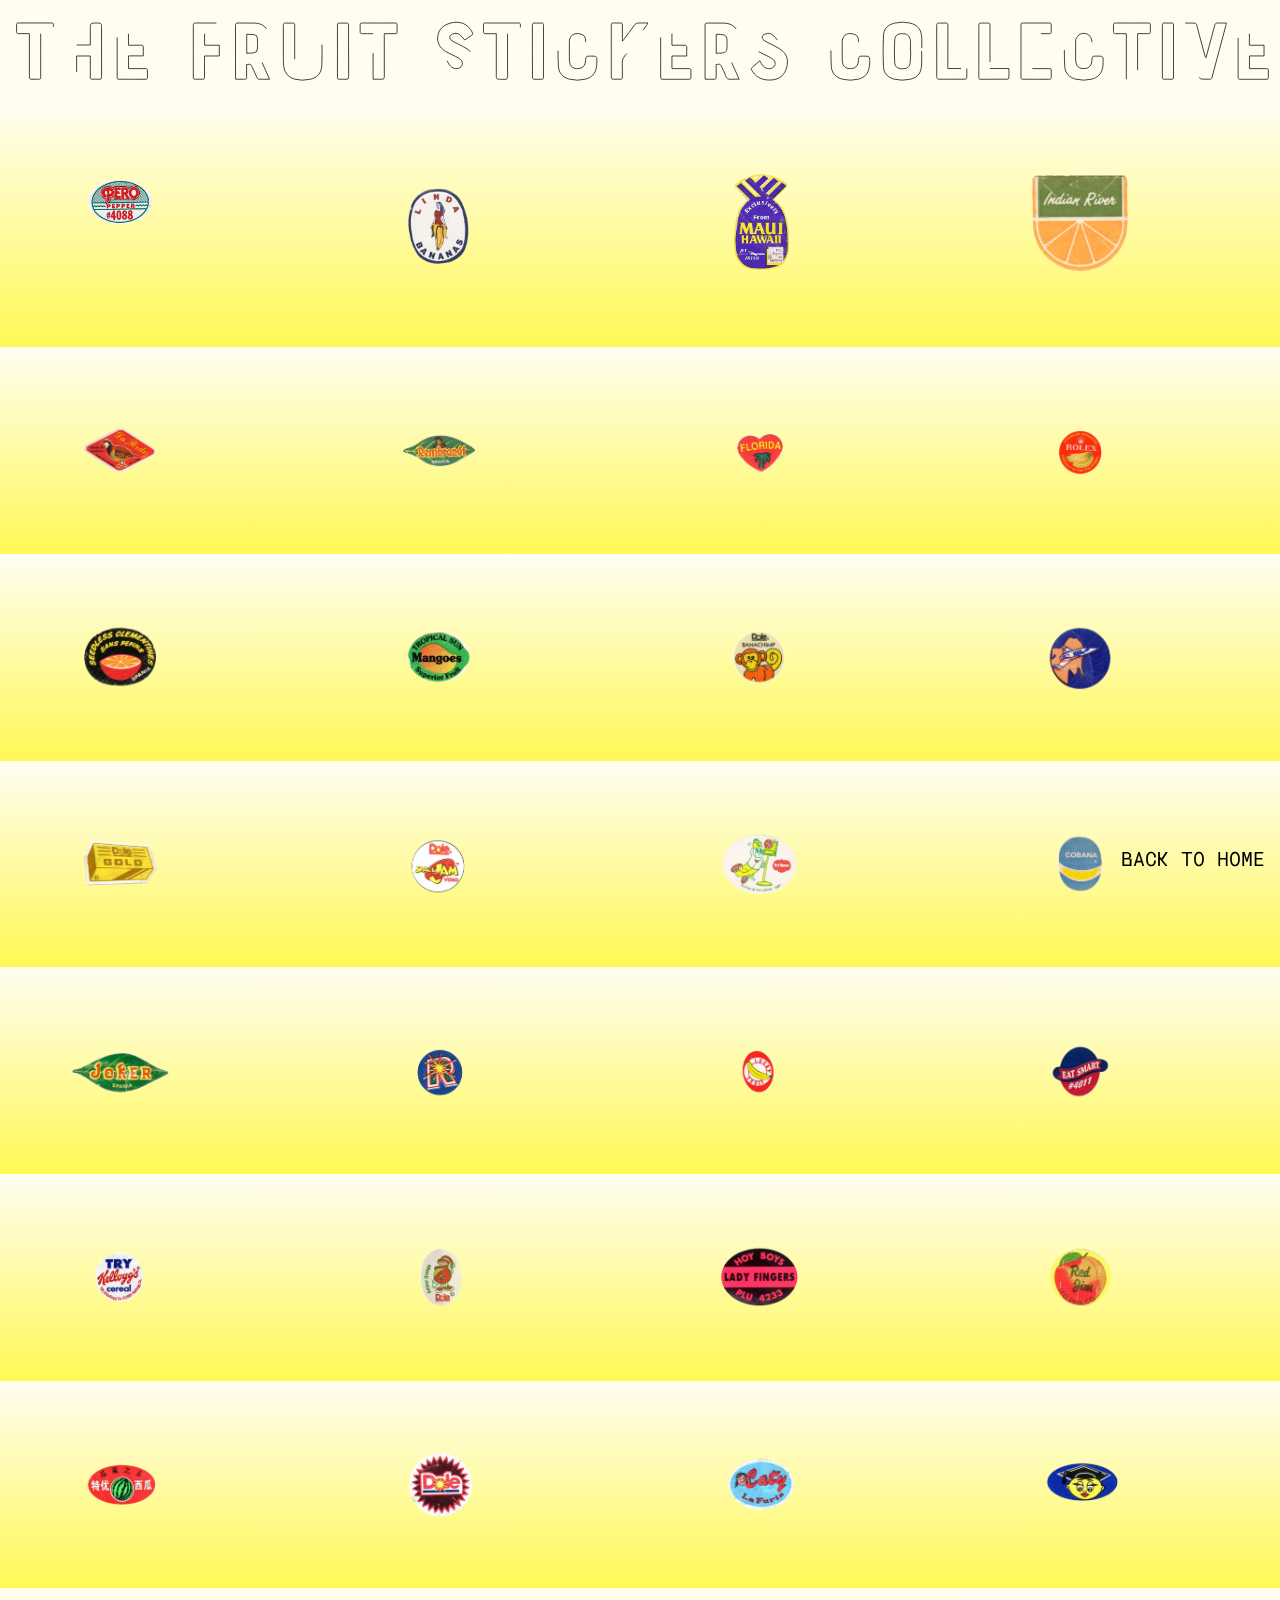
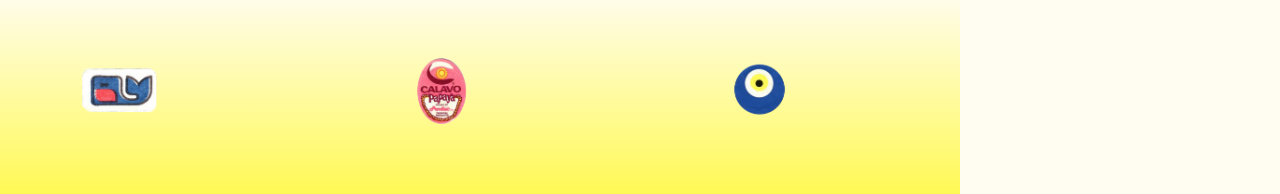
<file: collection.html>
<html lang="en">
<head>
  <meta charset="utf-8">
  <title>fruits stickers collective</title>
  <meta name="description" content="#">
  <meta name="My Kim Bui" content="#">
  <link rel="stylesheet" href="collection.css">
</head>
<body>
  <a href="index.html"><img id="writing" src="images/thefruitstickerscollective.svg" alt="title"></a>
  <nav><a class="fadein" href="index.html">back to home</a></nav>
  <div class="grid">
  </div>
  <script src="stickers.js"></script>
</body>
</html>
</file>
<file: collection.css>
body {
  margin: 0;
  overflow-x:hidden;
  background-color: #fffdf2;
}

.grid {
  display: grid;
  grid-template-columns: repeat(4, 1fr);
  width: 100vw;
/*  background: rgb(255,255,255);
background: linear-gradient(180deg, rgba(255,255,255,0) 0%, rgba(255,246,0,1) 100%);*/
}

.sticker {
  width: 100px;
  margin: 0 auto;
  height: 100px;
  padding-top: 45px;
}

.bg {
  background: linear-gradient(180deg, rgba(255,255,255,0) 0%, rgba(255,249,85,1) 100%);
}

nav a {
  text-decoration: none;
  color:black;
  pointer-events: auto;
}

@font-face {
  font-family: 'badd-mono';
  src: url('fonts/Badd-Mono-Regular.otf');
}

nav {
 position: fixed;
 bottom: 30px;
 right: 15px;
 font-family: 'badd-mono';
 font-size: 20px;
 z-index: 10;
}

@media only screen and (max-width: 600px) {
  .grid {
    grid-template-columns: repeat(2, 1fr);
  }
}
</file>
